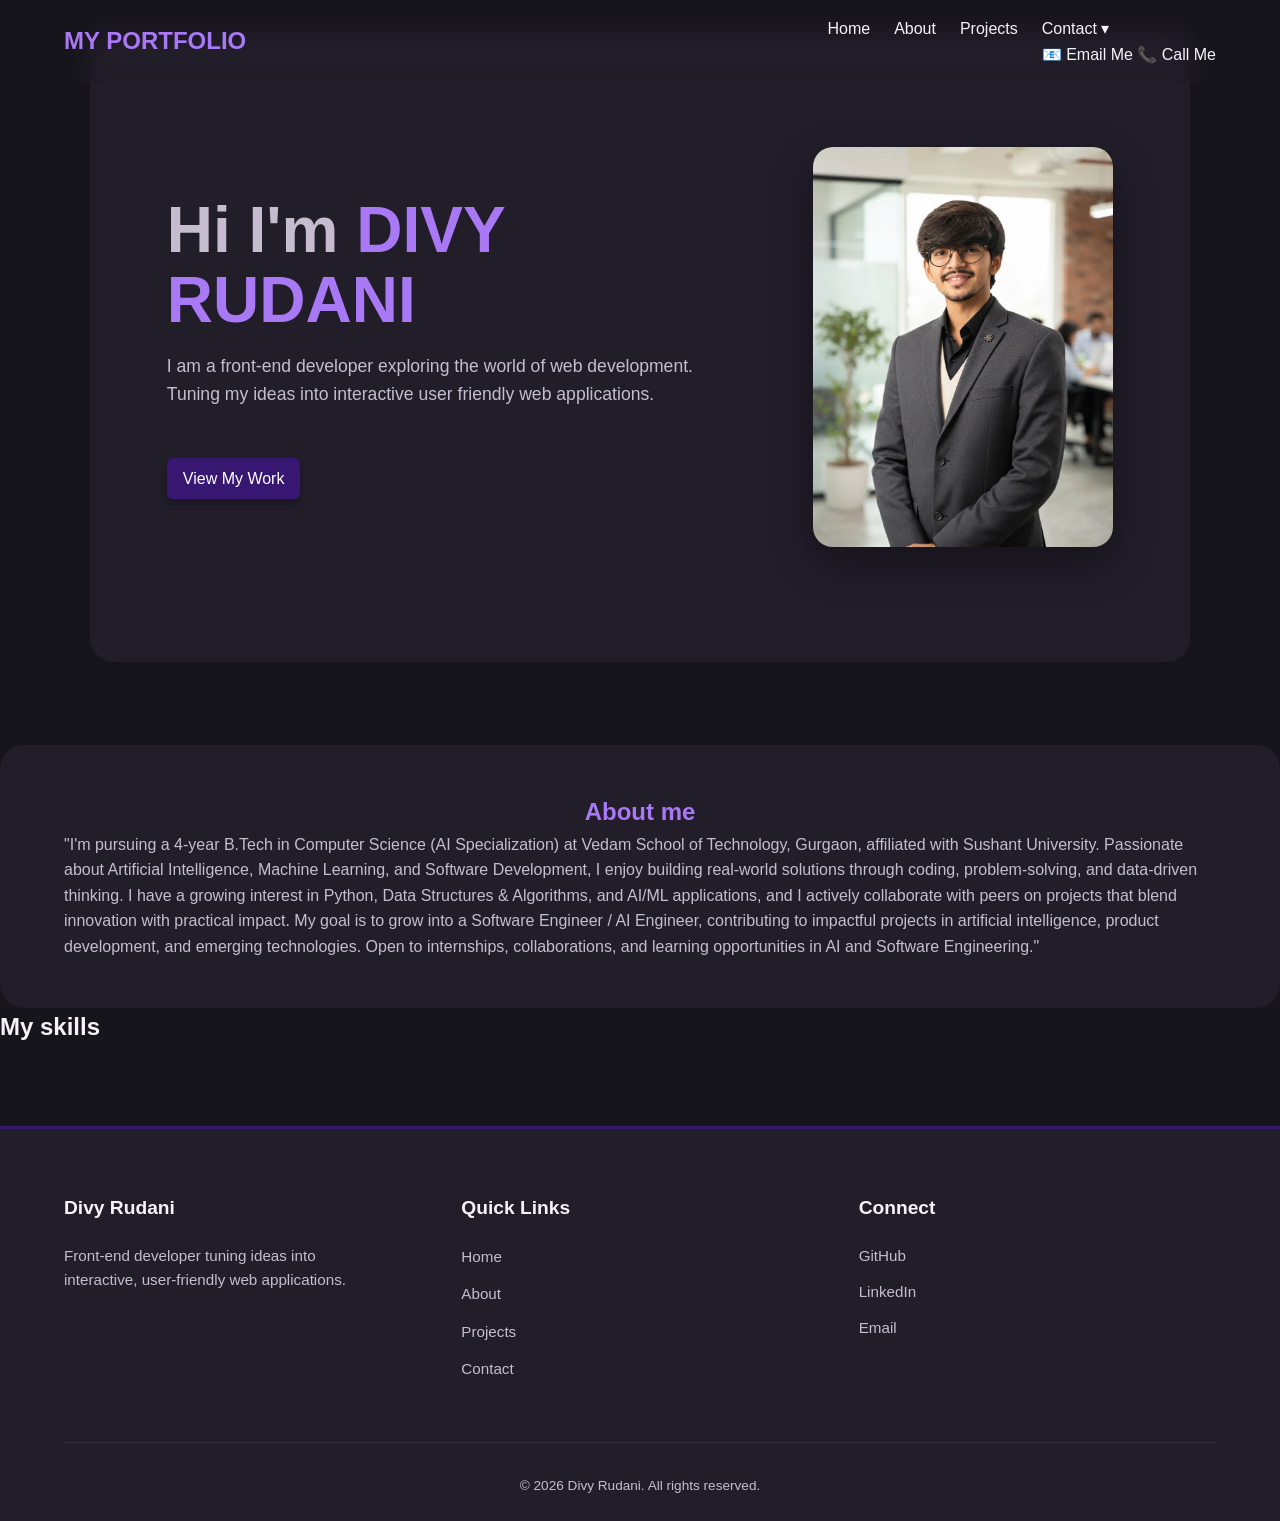
<file: portfolio/index.html>
<!DOCTYPE html>
<html lang="en">
<head>
    <meta charset="UTF-8">
    <meta name="viewport" content="width=device-width, initial-scale=1.0">
    <title>My Portfolio</title>
    <link rel="stylesheet" href="./style.css">
</head>
<body>
 <header>
    <nav class="nav-bar">
        <div class="nav-head">
            My Portfolio
        </div>
    
     <div class="nav-links">
            <a href="#home">Home</a>
            <a href="#about">About</a>
            <a href="../tristro/index.html " scroll target="_blank">Projects</a>
            <!-- <a href="#contact">Contact</a> -->
         <div class="contact-dropdown">
              <a href="#contact" class="contact-link">Contact ▾</a>

            <div class="dropdown-content">
            <a href="mailto:divyrudani8@gmail.com">
                📧 Email Me
            </a>

            <a href="tel:+91 9213559475">
                📞 Call Me
            </a>
        </div>
    </div>
          </div>
            
    </nav>  
 </header>
 <!-- front page -->
 <section class="hero"> 
    <div id="home">
      <h1 class="hero-title"> Hi I'm  <span class="highlight">Divy Rudani</span></h1>
      <p>I am a front-end developer exploring the world of web development. 
        <br>
     
        Tuning my ideas into interactive user friendly web applications.</p>
        <br>
         <a href="../tristro/index.html" target="_blank" class="btn">View My Work</a>
    </div>
      
      <img class="hero-image" src="./profile_pic.jpg"  alt="hero image">
     

 </section>
 <br>
 
 <br>
 <!-- about section -->
    <section >
      <div id="about">
        <h2>About  me <menu></menu></h2>
      <p>"I'm pursuing a 4-year B.Tech in Computer Science (AI Specialization) at Vedam School of Technology, Gurgaon, affiliated with Sushant University. Passionate about Artificial Intelligence, Machine Learning, and Software Development, I enjoy building real-world solutions through coding, problem-solving, and data-driven thinking. I have a growing interest in Python, Data Structures & Algorithms, and AI/ML applications, and I actively collaborate with peers on projects that blend innovation with practical impact. My goal is to grow into a Software Engineer / AI Engineer, contributing to impactful projects in artificial intelligence, product development, and emerging technologies. Open to internships, collaborations, and learning opportunities in AI and Software Engineering."</p>
      </div>
    </section>
<!-- skills section -->
    <section>
       <div class="skills">
        <h2>My skills</h2>
        <div>

 
                  
        </div>

       </div>
    </section>

    <!-- footer -->
      <footer class="footer">
      <div class="footer-content">
        
        <div class="footer-section">
          <h3>Divy Rudani</h3>
          <p>Front-end developer tuning ideas into interactive, user-friendly web applications.</p>
        </div>
        
        <div class="footer-section">
          <h3>Quick Links</h3>
          <ul>
            <li><a href="#home">Home</a></li>
            <li><a href="#about">About</a></li>
            <li><a href="../tristro/tristro.html">Projects</a></li>
            <li><a href="#contact">Contact</a></li>
          </ul>
        </div>
        
        <div class="footer-section">
          <h3>Connect</h3>
          <div id="contact">
            <a href="https://github.com/divyrudani8-ship-it" target="_blank">GitHub</a>
            <a href="https://www.linkedin.com/in/divyrudani/" target="_blank">LinkedIn</a>
            <a href="mailto:divyrudani8@gmail.com">Email</a>
          </div>
        </div>

      </div>
      
      <div class="footer-bottom">
        <p>&copy 2026 Divy Rudani. All rights reserved.</p>
      </div>
    </footer>

      

</body>
</html>
</file>
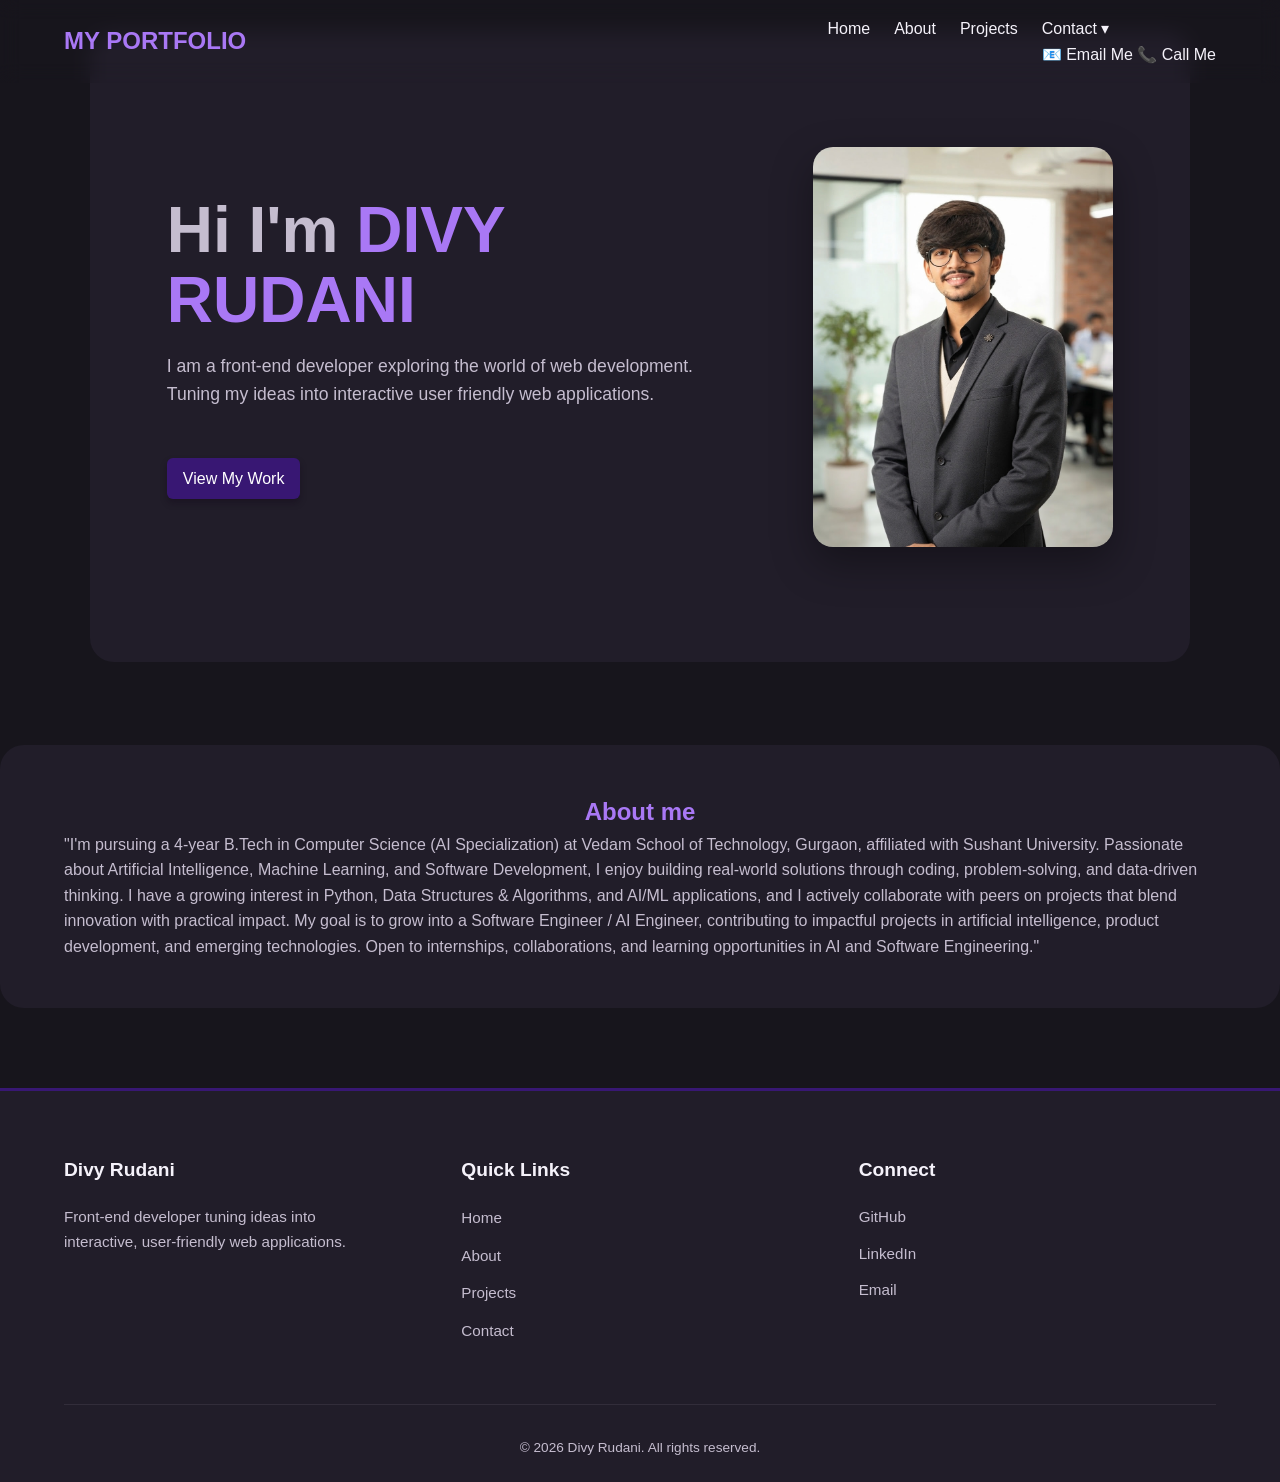
<file: portfolio/class6.html>
<!DOCTYPE html>
<html lang="en">
<head>
    <meta charset="UTF-8">
    <meta name="viewport" content="width=device-width, initial-scale=1.0">
    <title>My Portfolio</title>
    <link rel="stylesheet" href="./style.css">
</head>
<body>
 <header>
    <nav class="nav-bar">
        <div class="nav-head">
            My Portfolio
        </div>
    
          <div class="nav-links">
            <a href="#home">Home</a>
            <a href="#about">About</a>
            <a href="../tristro/tristro.html " scroll target="_blank">Projects</a>
            <!-- <a href="#contact">Contact</a> -->
              <div class="contact-dropdown">
        <a href="#contact" class="contact-link">Contact ▾</a>

        <div class="dropdown-content">
            <a href="mailto:divyrudani8@gmail.com">
                📧 Email Me
            </a>

            <a href="tel:+91 9213559475">
                📞 Call Me
            </a>
        </div>
    </div>
          </div>
            
    </nav>  
 </header>
 <section class="hero"> 
    <div id="home">
      <h1 class="hero-title"> Hi I'm  <span class="highlight">Divy Rudani</span></h1>
      <p>I am a front-end developer exploring the world of web development. 
        <br>
     
        Tuning my ideas into interactive user friendly web applications.</p>
        <br>
         <a href="../tristro/tristro.html" target="_blank" class="btn">View My Work</a>
    </div>
      
      <img class="hero-image" src="./profile_pic.jpg"  alt="hero image">
     

 </section>
 <br>
 
 <br>
    <section >
      <div id="about">
        <h2>About  me <menu></menu></h2>
      <p>"I'm pursuing a 4-year B.Tech in Computer Science (AI Specialization) at Vedam School of Technology, Gurgaon, affiliated with Sushant University. Passionate about Artificial Intelligence, Machine Learning, and Software Development, I enjoy building real-world solutions through coding, problem-solving, and data-driven thinking. I have a growing interest in Python, Data Structures & Algorithms, and AI/ML applications, and I actively collaborate with peers on projects that blend innovation with practical impact. My goal is to grow into a Software Engineer / AI Engineer, contributing to impactful projects in artificial intelligence, product development, and emerging technologies. Open to internships, collaborations, and learning opportunities in AI and Software Engineering."</p>
      </div>
    </section>
      <footer class="footer">
      <div class="footer-content">
        
        <div class="footer-section">
          <h3>Divy Rudani</h3>
          <p>Front-end developer tuning ideas into interactive, user-friendly web applications.</p>
        </div>
        
        <div class="footer-section">
          <h3>Quick Links</h3>
          <ul>
            <li><a href="#home">Home</a></li>
            <li><a href="#about">About</a></li>
            <li><a href="../tristro/tristro.html">Projects</a></li>
            <li><a href="#contact">Contact</a></li>
          </ul>
        </div>
        
        <div class="footer-section">
          <h3>Connect</h3>
          <div id="contact">
            <a href="https://github.com/divyrudani8-ship-it" target="_blank">GitHub</a>
            <a href="https://www.linkedin.com/in/divyrudani/" target="_blank">LinkedIn</a>
            <a href="mailto:divyrudani8@gmail.com">Email</a>
          </div>
        </div>

      </div>
      
      <div class="footer-bottom">
        <p>&copy 2026 Divy Rudani. All rights reserved.</p>
      </div>
    </footer>

      

</body>
</html>
</file>
<file: portfolio/style.css>
html {
    scroll-behavior: smooth;
 }
 *{
    margin: 0;
    padding: 0;
    box-sizing: border-box;

 }
:root {
   --background: #17151c;
   --surface: #211d29;
   --accent: #a978f5;
   --text: #f5f2fa;
   --muted: #c5bdcf;
  }
body {
   margin: 0;
    font-family: Arial, sans-serif;
    line-height: 1.6;
    color:var(--text);
    background:var(--background);
} 
.nav-head{
  font-size: 1.5rem;
  color: var(--accent);
  font-weight: bold;
  text-decoration: none;
  text-transform: uppercase;
}
.nav-bar {
  display: flex;
  justify-content: space-between;
  align-items: center;
  position: fixed;
  width: 100%;
  top: 0;
  padding: 1rem clamp(1.25rem, 5vw, 4rem);
  
 backdrop-filter: blur(10px);
 }
.nav-links {

   display: flex;
   gap: 1.5rem;
 }
.nav-links a {
  color: var(--text);
  text-decoration: none;
  transition: color 180ms ease;
}

.nav-links a:hover,
.nav-links a:focus-visible {
  color: var(--accent);
 }
.hero {
  display: flex;
  align-items: center;
  justify-content: space-between;
  gap: 3rem;
  max-width: 1100px;
  min-height: 70vh;
  margin: 2rem auto;
  padding: clamp(2rem, 6vw, 5rem);
  background: var(--surface);
  border-radius: 1.5rem;

}
.highlight {
  color: var(--accent);
  text-transform: uppercase;
}
.hero h1{
  margin: 0 0 1rem;
  color: var(--muted);
  font-size: clamp(2.25rem, 5vw, 4rem);
  line-height: 1.1;
  animation-name:text_transition;
  animation-duration: 2s;

 }
.hero p {
  max-width: 38rem;
  margin: 0 0 1.5rem;
  color: var(--muted);
  font-size: 1.1rem;
  
  animation-duration: 2s;
  animation-name: text_transition;
}



@keyframes text_transition {
  0% {
    transform: translateY(20px);
    opacity: 0;
  }
  100% {
    transform: translateY(0);
    opacity: 1;
  }
}

button {
    background-color: #381773;
    color: #fff;
    border: none;
    padding: 0.5rem 1rem;
    cursor: pointer;
    box-shadow: 0 4px 6px rgba(17, 9, 26, 0.387);
    border-radius: 6px;
    transition: transform 0.4s ease, box-shadow 0.2s ease;
}
button:hover{
    color: #ab83f1;
    transform: translateY(-2px);
    box-shadow: 0 6px 8px rgba(17, 9, 26, 0.387);
}
.btn {
    background-color: #381773;
    color: #fff;
    border: none;
    padding: 0.5rem 1rem;
    cursor: pointer;
    box-shadow: 0 4px 6px rgba(17, 9, 26, 0.387);
    border-radius: 6px;
    text-decoration: none;
    display: inline-block;
    animation: text_transition ;
    animation-duration: 2s;
}

.btn:hover {
    color: #ab83f1;
}


.hero:hover{
box-shadow: 0 20px 48px rgb(0 0 0 / 45%);
}

.hero-image{
  display: block;
  width: min(300px, 35vw);
  aspect-ratio: 3 / 4;
  object-fit: cover;
  border-radius: 1.25rem;
  box-shadow: 0 16px 40px rgb(0 0 0 / 35%);
  opacity: 0;
  animation: fadeIn 1s forwards;
  animation-duration: 2s;
}@keyframes fadeIn {
  to {
    opacity: 1;
  }
  from {
    opacity: 0;
  }
}

.hero-image:hover{
    box-shadow: #381773;
 }
#about {
  max-width: 1100px₹;
  margin: 0 auto;
  padding: 3rem clamp(1.25rem, 5vw, 4rem);
  color: var(--muted);
   background: var(--surface);
   border-radius: 1.5rem;
 
}
#about:hover{ animation-name: translateIn;
  animation-duration: 1s;
  animation-fill-mode: forwards;
  animation-timing-function: ease-out;
}
@keyframes translateIn {
  from {
    transform: translateY(20px);
    opacity: 0;
  }
  to {
    transform: translateY(0);
    opacity: 1;
  }
}
#about h2{
    display: flex;
    align-items: center;
    justify-content: center;
  color: var(--accent);
  animation-name: text_transition_heading;
  animation-duration: 2s;
}
@keyframes text_transition_heading {
  0% {
    transform: translateY(20px);
    opacity: 0;
  }
  100% {
    transform: translateY(0);
    opacity: 1;
  }
}

.footer {
    background-color: var(--surface);
    color: var(--muted);
    padding: 4rem clamp(1.25rem, 5vw, 4rem) 1.5rem;
    margin-top: 5rem;
    border-top: 3px solid #381773;
}

.footer-content {
    display: flex;
    flex-wrap: wrap;
    justify-content: space-between;
    gap: 2.5rem;
    max-width: 1200px;
    margin: 0 auto;
}

.footer-section {
    flex: 1;
    min-width: 200px;
}

.footer-section h3 {
    color: var(--text);
    margin-bottom: 1.25rem;
    font-size: 1.2rem;
}

.footer-section p {
    font-size: 0.95rem;
    max-width: 300px;
}

.footer-section ul {
    list-style: none;
    padding: 0;
}

.footer-section ul li {
    margin-bottom: 0.75rem;
}

.footer-section a {
    color: var(--muted);
    text-decoration: none;
    transition: color 180ms ease;
    font-size: 0.95rem;
}

.footer-section a:hover {
    color: var(--accent);
}

#contact {
    display: flex;
    flex-direction: column;
    gap: 0.75rem;
}

.footer-bottom {
    text-align: center;
    padding-top: 2rem;
    margin-top: 3rem;
    border-top: 1px solid rgba(197, 189, 207, 0.1);
    font-size: 0.85rem;
}
</file>
